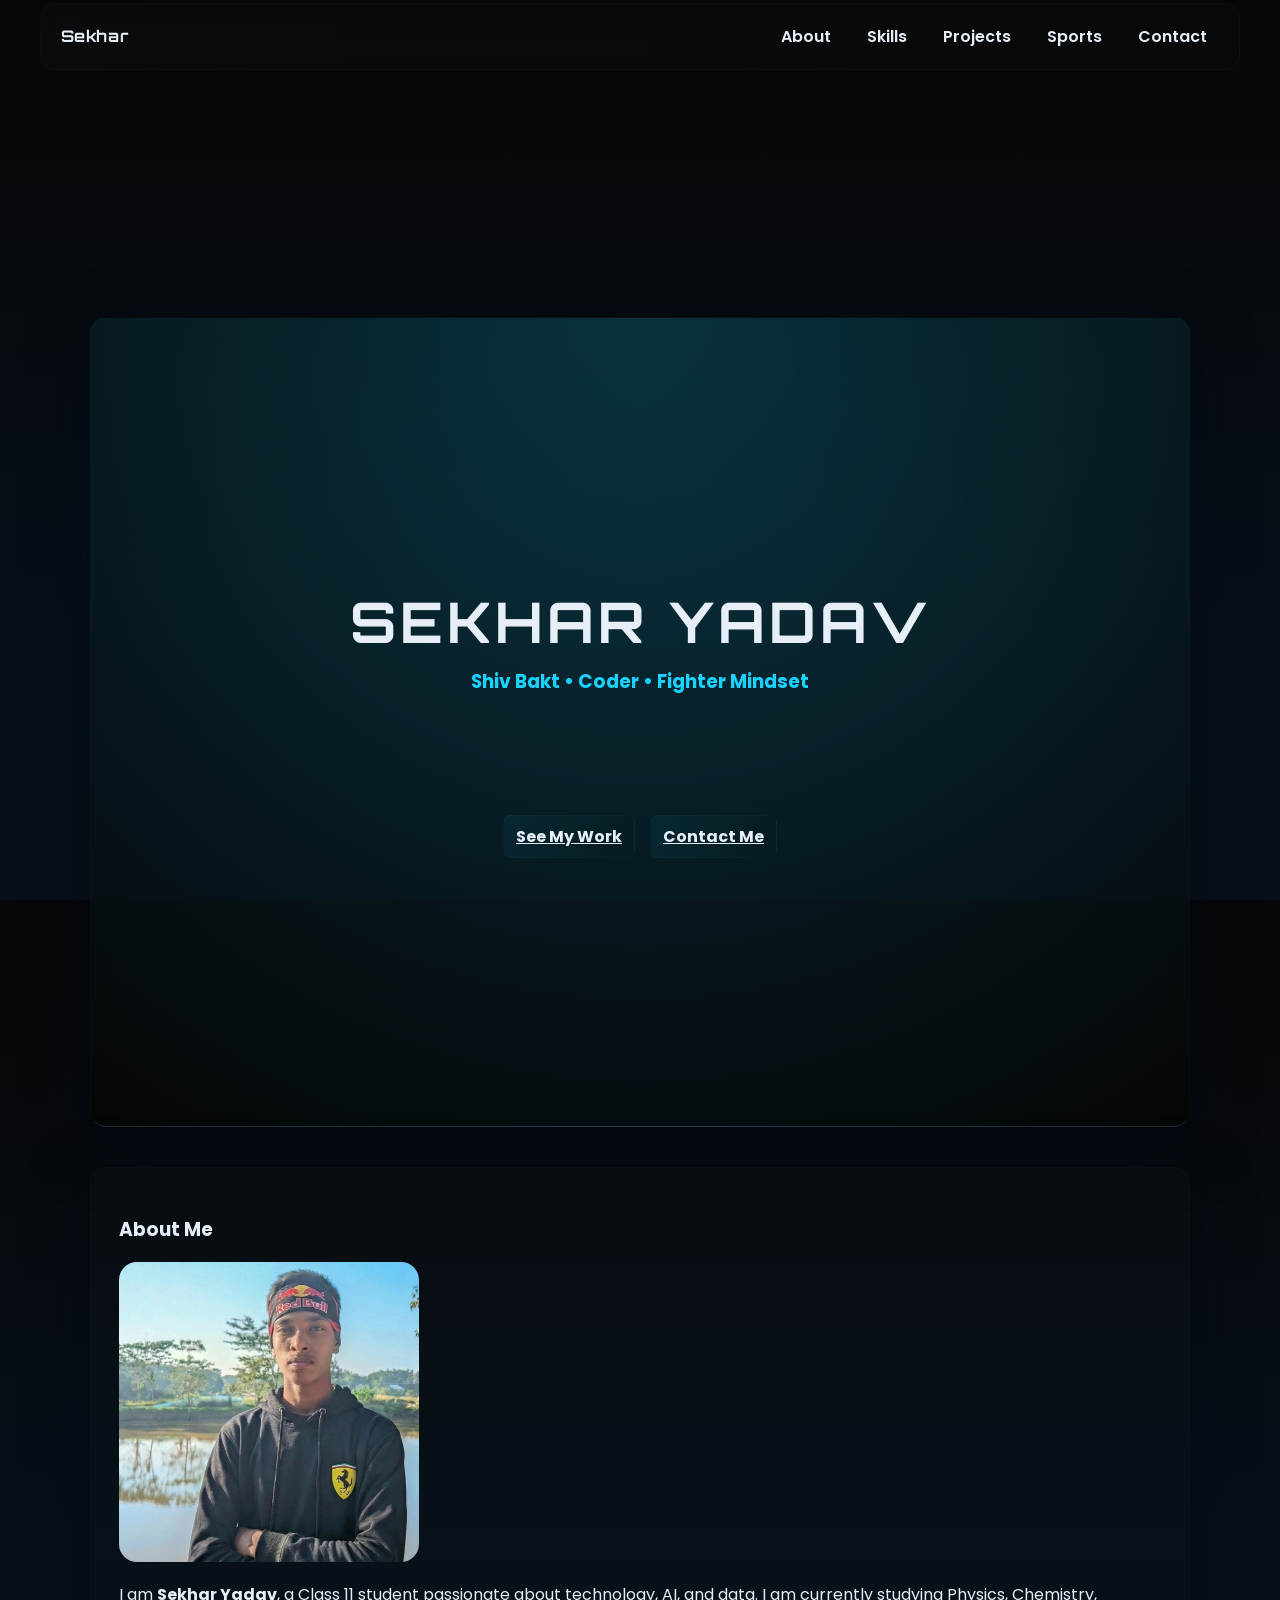
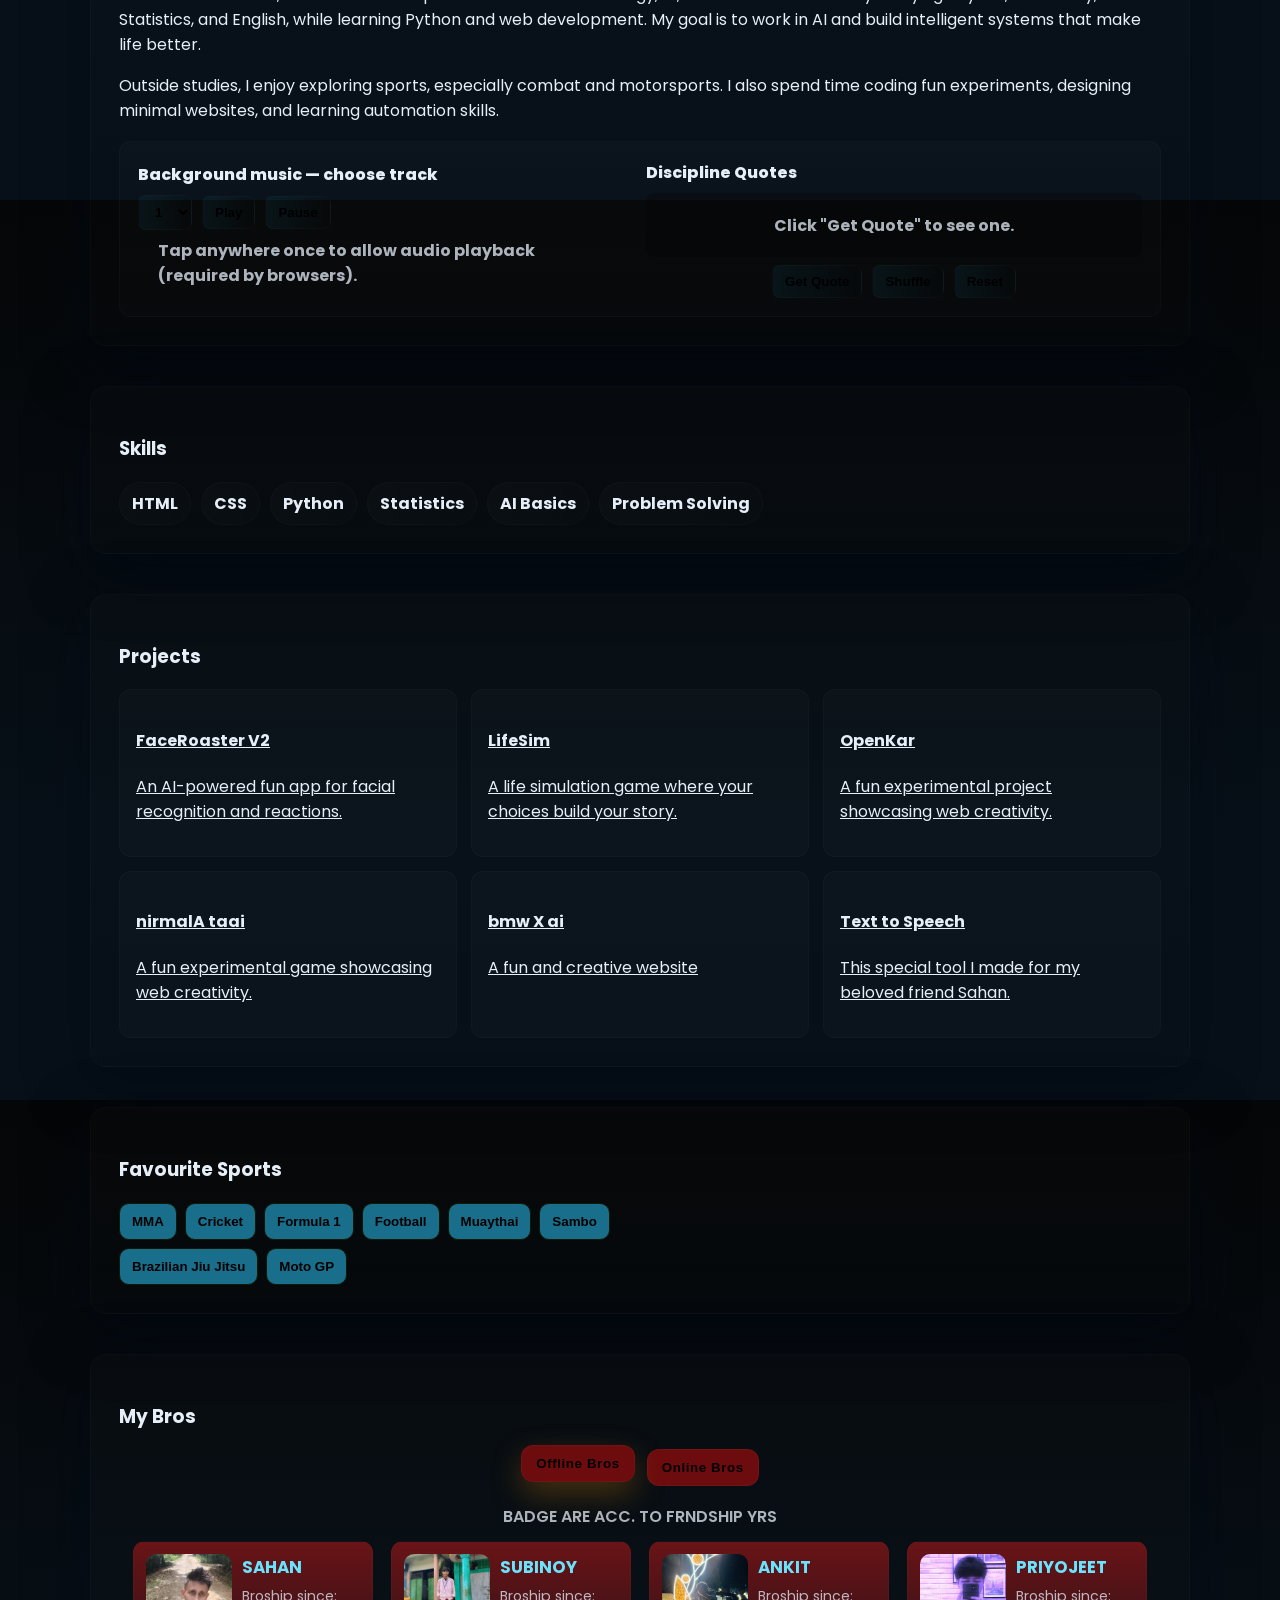
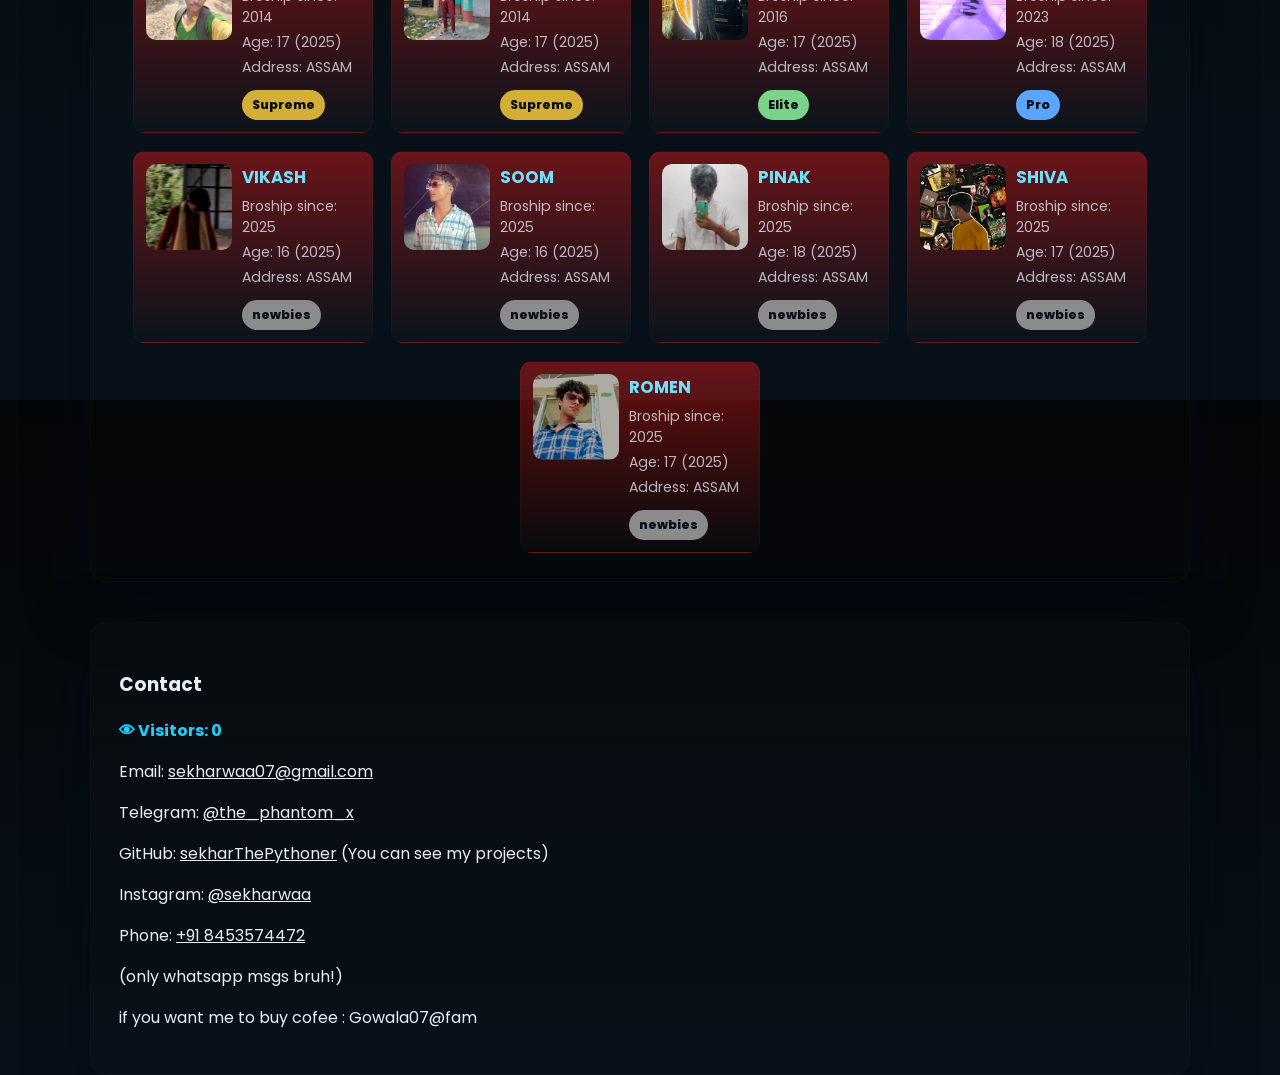
<file: index.html>
<!doctype html>
<html lang="en">
<head>
  <meta charset="utf-8" />
  <meta name="viewport" content="width=device-width,initial-scale=1" />
  <title>Sekhar — Personal Biography</title>
  <meta name="description" content="Sekhar Yadav — student, learner, aspiring AI dev." />
  <link href="https://fonts.googleapis.com/css2?family=Poppins:wght@300;500;700;900&family=Orbitron:wght@400;700&display=swap" rel="stylesheet">
  <style>
    :root{
      --accent:#19d3ff;
      --accent2:#6ae3ff;
      --muted:rgba(230,238,248,0.75);
      --card:rgba(255,255,255,0.03);
      --gold: #d4af37;
      --elite: #7bd389;
      --pro: #5aa6ff;
      --newbie: #8b8b8b;
    }
    *{box-sizing:border-box}
    html,body{height:100%;margin:0;background:linear-gradient(180deg,#050607 0%, #071018 70%);font-family:Poppins,system-ui,Arial;color:#e6eef8}
    a{color:inherit}
    header{position:fixed;inset:0 0 auto 0;height:72px;display:flex;align-items:center;justify-content:center;z-index:999}
    nav{width:100%;max-width:1200px;display:flex;justify-content:space-between;align-items:center;padding:12px 20px;border-radius:14px;background:linear-gradient(90deg, rgba(255,255,255,0.02), rgba(255,255,255,0.01));backdrop-filter:blur(6px);border:1px solid rgba(255,255,255,0.02)}
    .brand{font-family:Orbitron,system-ui;font-weight:700;letter-spacing:0.6px}
    .navlinks{display:flex;gap:12px}
    .navlinks a{padding:8px 12px;border-radius:8px;text-decoration:none;font-weight:600}
    .navlinks a:hover{background:linear-gradient(90deg,rgba(25,211,255,0.05),transparent)}
    main{padding-top:120px;z-index:2;position:relative}
    section{max-width:1100px;margin:40px auto;padding:28px;border-radius:16px;background:linear-gradient(180deg,rgba(255,255,255,0.01),rgba(255,255,255,0.005));box-shadow:0 18px 60px rgba(2,8,20,0.6);border:1px solid rgba(255,255,255,0.02)}
    .portrait{width:300px;height:300px;border-radius:18px;overflow:hidden;background:linear-gradient(180deg,#061018,#051015);display:grid;place-items:center;margin-bottom:20px}
    .portrait img{width:100%;height:100%;object-fit:cover}
    .skills{display:flex;flex-wrap:wrap;gap:10px}
    .skill{padding:8px 12px;border-radius:999px;background:linear-gradient(90deg,rgba(255,255,255,0.02),rgba(255,255,255,0.01));font-weight:700;border:1px solid rgba(255,255,255,0.02)}
    .projects{display:grid;grid-template-columns:repeat(auto-fit,minmax(260px,1fr));gap:14px}
    .card-small{padding:16px;border-radius:12px;background:rgba(255,255,255,0.02);border:1px solid rgba(255,255,255,0.02);transition:transform .2s ease, box-shadow .3s ease}
    .card-small:hover{transform:translateY(-6px);box-shadow:0 8px 24px rgba(25,211,255,0.1)}
    .sports-grid{display:grid;grid-template-columns:1fr 420px;gap:20px;align-items:start}
    .sports-list{display:flex;flex-wrap:wrap;gap:8px}
    .sport-btn{padding:10px 12px;border-radius:10px;background:rgba(30, 136, 171, 0.804);border:1px solid rgb(16, 27, 2);cursor:pointer;font-weight:700;transition:0.3s}
    .sport-btn:hover{background:rgba(0, 0, 0, 0.615)}
    .sport-btn.active{box-shadow:0 10px 30px rgba(7, 178, 235, 0.887);transform:translateY(-6px)}
    .sport-detail{padding:14px;border-radius:12px;background:rgba(0, 0, 0, 0.767);min-height:260px;border:1px solid rgb(238, 241, 6);display:none;gap:12px;align-items:center}
    .sport-detail.active{display:flex;animation:fadeIn 0.6s ease}
    @keyframes fadeIn{from{opacity:0;transform:translateY(10px)}to{opacity:1;transform:translateY(0)}}
    .sport-detail img{width:180px;height:180px;object-fit:cover;border-radius:12px}
    .sport-text{flex:1}
    .fav-list{margin-top:8px;color:var(--muted)}
    /* ----- Bros Section styles ----- */
    .bros-toggle{display:flex;gap:12px;justify-content:center;margin-bottom:18px}
    .bros-btn{padding:10px 14px;border-radius:12px;background:rgba(161, 13, 13, 0.665);border:1px solid rgba(255,255,255,0.03);cursor:pointer;font-weight:800;letter-spacing:0.6px}
    .bros-btn.active{box-shadow:0 12px 30px rgba(149, 90, 11, 0.441);transform:translateY(-4px)}
    .bros-note{color:var(--muted);text-align:center;margin-bottom:12px;font-weight:600}
    .bros-grid{display:flex;flex-wrap:wrap;gap:18px;justify-content:center}
    .id-card{
      width:240px;
      background:linear-gradient(180deg, rgba(201, 25, 25, 0.51), rgba(255,255,255,0.01));
      border:1px solid rgba(255,255,255,0.02);
      border-radius:12px;
      padding:12px;
      text-align:left;
      transition:transform .18s ease, box-shadow .25s ease;
      display:flex;
      gap:10px;
      align-items:flex-start;
    }
    .id-card:hover{transform:translateY(-6px);box-shadow:0 12px 30px rgba(0,0,0,0.6)}
    .id-photo{width:86px;height:86px;border-radius:10px;overflow:hidden;flex:0 0 86px;background:#0a0a0a}
    .id-photo img{width:100%;height:100%;object-fit:cover;display:block}
    .id-meta{flex:1}
    .id-meta h4{margin:0 0 6px 0;color:var(--accent2);font-size:1.05rem}
    .id-meta p{margin:4px 0;font-size:0.88rem;color:var(--muted)}
    .badge{
      display:inline-block;padding:6px 10px;border-radius:999px;font-weight:800;margin-top:8px;font-size:0.78rem;
    }
    .badge.Supreme{background:var(--gold);color:#071018}
    .badge.Elite{background:var(--elite);color:#071018}
    .badge.Pro{background:var(--pro);color:#071018}
    .badge.newbies{background:var(--newbie);color:#071018}
    /* Quote section */
    .quote-wrap{display:flex;flex-direction:column;align-items:center;gap:12px;padding:18px;border-radius:12px;background:linear-gradient(180deg, rgba(255,255,255,0.02), rgba(255,255,255,0.01));border:1px solid rgba(255,255,255,0.02)}
    .quote-display{min-height:64px;padding:12px;border-radius:8px;background:rgba(0,0,0,0.25);width:100%;text-align:center;font-weight:700;display:flex;align-items:center;justify-content:center;color:var(--muted)}
    .quote-controls{display:flex;gap:10px;align-items:center}
    .btn{padding:8px 12px;border-radius:8px;background:linear-gradient(90deg,rgba(25,211,255,0.06),transparent);border:1px solid rgba(255,255,255,0.02);cursor:pointer;font-weight:700}
    .music-controls{display:flex;gap:10px;align-items:center;flex-wrap:wrap}
    /* responsive tweaks */
    @media (max-width:720px){
      .sports-grid{grid-template-columns:1fr}
      .id-card{width:100%}
      .portrait{width:220px;height:220px}
      .sport-detail img{width:140px;height:140px}
    }
    audio{display:none}
    .fade{animation:fadeIn .3s ease}
    p.tap-note{margin:8px 20px;color:var(--muted);font-weight:700}
  </style>
</head>


<body>
 <canvas id="fx"></canvas>
<div id="scanline"></div>


  <!-- single audio element, src set dynamically -->
  <audio id="bg-music" loop></audio>
  <header>
    <nav>
      <div class="brand">Sekhar</div>
      <div class="navlinks">
        <a href="#about">About</a>
        <a href="#skills">Skills</a>
        <a href="#projects">Projects</a>
        <a href="#sports">Sports</a>
        <a href="#contact">Contact</a>
      </div>
    </nav>
  </header>

  <main>
   <section style="
  min-height:90vh;
  display:flex;
  flex-direction:column;
  justify-content:center;
  align-items:center;
  text-align:center;
  background:radial-gradient(circle at top,#19d3ff33,#050607);
  border-bottom:1px solid rgba(255,255,255,0.1);
">
  <h1 style="font-family:Orbitron;font-size:3.5rem;letter-spacing:4px;margin:0">
    SEKHAR YADAV
  </h1>
  <h3 style="color:#19d3ff;margin-top:10px">
    Shiv Bakt • Coder • Fighter Mindset
  </h3>
  <p id="typewriter"></p>
  <p id="typewriter" style="color:#aaa;font-weight:700;font-size:1.1rem;margin-top:20px"></p>
  <div style="margin-top:30px;display:flex;gap:15px;flex-wrap:wrap;justify-content:center">
    <a href="#projects" class="btn">See My Work</a>
    <a href="#contact" class="btn">Contact Me</a>
  </div>
</section>
 
    <section id="about">
      <h3>About Me</h3>
      <div class="portrait"><img src="me.jpg" alt="Sekhar's photo"></div>
      <p>I am <strong>Sekhar Yadav</strong>, a Class 11 student passionate about technology, AI, and data. I am currently studying Physics, Chemistry, Statistics, and English, while learning Python and web development. My goal is to work in AI and build intelligent systems that make life better.</p>
      <p>Outside studies, I enjoy exploring sports, especially combat and motorsports. I also spend time coding fun experiments, designing minimal websites, and learning automation skills.
      </p>

      <!-- Music controls -->
      <div style="margin-top:18px" class="quote-wrap">
        <div style="width:100%;display:flex;justify-content:space-between;align-items:center;gap:12px;flex-wrap:wrap">
          <div style="flex:1;min-width:220px">
            <div style="font-weight:800;margin-bottom:8px">Background music — choose track</div>
            <div class="music-controls">
              <select id="music-select" class="btn" aria-label="choose background music">
                <option value="bgsong.mp3">1</option>
                <option value="bgsong1.mp3"> 2</option>
                <option value="bgsong2.mp3">3</option>
                <option value="bgsong3.mp3">4</option>
                <option value="bgsong4.mp3">5</option>
              </select>
              <button id="play-toggle" class="btn">Play</button>
              <button id="pause-btn" class="btn">Pause</button>
            </div>
            <p class="tap-note">Tap anywhere once to allow audio playback (required by browsers).</p>
          </div>

          <!-- Quote mini section inside about for visibility -->
          <div style="min-width:320px;flex:1">
            <div style="font-weight:800;margin-bottom:8px">Discipline Quotes</div>
            <div class="quote-display" id="quote-display">Click "Get Quote" to see one.</div>
            <div class="quote-controls" style="justify-content:center;margin-top:8px">
              <button id="get-quote" class="btn">Get Quote</button>
              <button id="shuffle-quotes" class="btn">Shuffle</button>
              <button id="reset-quotes" class="btn">Reset</button>
            </div>
          </div>
        </div>
      </div>
    </section>

    <section id="skills">
      <h3>Skills</h3>
      <div class="skills">
        <div class="skill">HTML</div>
        <div class="skill">CSS</div>
        <div class="skill">Python</div>
        <div class="skill">Statistics</div>
        <div class="skill">AI Basics</div>
        <div class="skill">Problem Solving</div>
      </div>
    </section>

    <section id="projects">
      <h3>Projects</h3>
      <div class="projects">
        <a href="https://facedetectorbysekhar.vercel.app/" target="_blank" class="card-small">
          <h4>FaceRoaster V2</h4>
          <p>An AI-powered fun app for facial recognition and reactions.</p>
        </a>
        <a href="https://lifesim-by-sekharyadav.vercel.app" target="_blank" class="card-small">
          <h4>LifeSim</h4>
          <p>A life simulation game where your choices build your story.</p>
        </a>
        <a href="https://openkar.vercel.app" target="_blank" class="card-small">
          <h4>OpenKar</h4>
          <p>A fun experimental project showcasing web creativity.</p>
        </a>
        <a href="https://nirmala-saga-v1.vercel.app/" target="_blank" class="card-small">
          <h4>nirmalA taai</h4>
          <p>A fun experimental game showcasing web creativity.</p>
        </a>
        <a href="https://bmwxyadav.vercel.app/" target="_blank" class="card-small">
          <h4>bmw X ai</h4>
          <p>A fun and creative website</p>
        </a>
        <a href="https://text-to-speech-three-pearl.vercel.app/" target="_blank" class="card-small">
          <h4>Text to Speech</h4>
          <p>This special tool I made for my beloved friend Sahan.</p>
        </a>
      </div>
    </section>

    <section id="sports">
      <h3>Favourite Sports</h3>
      <div class="sports-grid">
        <div>
          <div class="sports-list" id="sports-list">
            <button class="sport-btn" data-sport="mma">MMA</button>
            <button class="sport-btn" data-sport="cricket">Cricket</button>
            <button class="sport-btn" data-sport="formula1">Formula 1</button>
            <button class="sport-btn" data-sport="football">Football</button>
            <button class="sport-btn" data-sport="muaythai">Muaythai</button>
            <button class="sport-btn" data-sport="sambo">Sambo</button>
            <button class="sport-btn" data-sport="bjj">Brazilian Jiu Jitsu</button>
            <button class="sport-btn" data-sport="motogp">Moto GP</button>
          </div>
        </div>
        <div id="sports-details"></div>
      </div>
    </section>

    <!-- BROS SECTION (same as you had) -->
    <section id="bros">
  <h3>My Bros</h3>
  <div class="bros-toggle">
    <button id="btn-offline" class="bros-btn active" onclick="showBros('offline')">Offline Bros</button>
    <button id="btn-online" class="bros-btn" onclick="showBros('online')">Online Bros</button>
  </div>
  <div class="bros-note">BADGE ARE ACC. TO FRNDSHIP YRS</div>

  <!-- Offline bros -->
  <div id="bros-offline" class="bros-grid" style="display:flex;">
    <div class="id-card">
      <div class="id-photo"><img src="sayon.jpg" alt="SAHAN"></div>
      <div class="id-meta">
        <h4>SAHAN</h4>
        <p>Broship since: 2014</p>
        <p>Age: 17 (2025)</p>
        <p>Address: ASSAM</p>
        <div class="badge Supreme">Supreme</div>
      </div>
    </div>

    <div class="id-card">
      <div class="id-photo"><img src="subinoy.png" alt="SUBINOY"></div>
      <div class="id-meta">
        <h4>SUBINOY</h4>
        <p>Broship since: 2014</p>
        <p>Age: 17 (2025)</p>
        <p>Address: ASSAM</p>
        <div class="badge Supreme">Supreme</div>
      </div>
    </div>

    <div class="id-card">
      <div class="id-photo"><img src="ankit.jpg" alt="ANKIT"></div>
      <div class="id-meta">
        <h4>ANKIT</h4>
        <p>Broship since: 2016</p>
        <p>Age: 17 (2025)</p>
        <p>Address: ASSAM</p>
        <div class="badge Elite">Elite</div>
      </div>
    </div>

    <div class="id-card">
      <div class="id-photo"><img src="priyo.png" alt="PRIYOJEET"></div>
      <div class="id-meta">
        <h4>PRIYOJEET</h4>
        <p>Broship since: 2023</p>
        <p>Age: 18 (2025)</p>
        <p>Address: ASSAM</p>
        <div class="badge Pro">Pro</div>
      </div>
    </div>

    <div class="id-card">
      <div class="id-photo"><img src="vikash.png" alt="VIKASH"></div>
      <div class="id-meta">
        <h4>VIKASH</h4>
        <p>Broship since: 2025</p>
        <p>Age: 16 (2025)</p>
        <p>Address: ASSAM</p>
        <div class="badge newbies">newbies</div>
      </div>
    </div>

    <div class="id-card">
      <div class="id-photo"><img src="soom.png" alt="SOOM"></div>
      <div class="id-meta">
        <h4>SOOM</h4>
        <p>Broship since: 2025</p>
        <p>Age: 16 (2025)</p>
        <p>Address: ASSAM</p>
        <div class="badge newbies">newbies</div>
      </div>
    </div>

    <div class="id-card">
      <div class="id-photo"><img src="pinak.png" alt="PINAK"></div>
      <div class="id-meta">
        <h4>PINAK</h4>
        <p>Broship since: 2025</p>
        <p>Age: 18 (2025)</p>
        <p>Address: ASSAM</p>
        <div class="badge newbies">newbies</div>
      </div>
    </div>

    <div class="id-card">
      <div class="id-photo"><img src="shiva.jpg" alt="SHIVA"></div>
      <div class="id-meta">
        <h4>SHIVA</h4>
        <p>Broship since: 2025</p>
        <p>Age: 17 (2025)</p>
        <p>Address: ASSAM</p>
        <div class="badge newbies">newbies</div>
      </div>
    </div>

    <div class="id-card">
      <div class="id-photo"><img src="romen.png" alt="ROMEN"></div>
      <div class="id-meta">
        <h4>ROMEN</h4>
        <p>Broship since: 2025</p>
        <p>Age: 17 (2025)</p>
        <p>Address: ASSAM</p>
        <div class="badge newbies">newbies</div>
      </div>
    </div>
  </div>

  <!-- Online bros -->
 <div id="bros-online" class="bros-grid" style="display:none;">

  <div class="id-card">
    <div class="id-photo"><img src="chitrangsh1.png" alt="CHITRANGSH"></div>
    <div class="id-meta">
      <h4>CHITRANGSH</h4>
      <p>Broship since: Aug, 2024</p>
      <p>Age: 20 (2025)</p>
      <p>Address: West Bengal</p>
      <div class="badge Supreme">Supreme</div>
    </div>
  </div>

  <div class="id-card">
    <div class="id-photo"><img src="raunak.jpg" alt="RAUNAK"></div>
    <div class="id-meta">
      <h4>RAUNAK</h4>
      <p>Broship since: May, 2025</p>
      <p>Age: 17 (2025)</p>
      <p>Address: UTTARPRADESH</p>
      <div class="badge Elite">Elite</div>
    </div>
  </div>

  <div class="id-card">
    <div class="id-photo"><img src="akshat.png" alt="Akshat"></div>
    <div class="id-meta">
      <h4>AKSHAT</h4>
      <p>Broship since: June, 2025</p>
      <p>Age: 17 (2025)</p>
      <p>Address: UP</p>
      <div class="badge Pro">Pro</div>
    </div>
  </div>

  <div class="id-card">
    <div class="id-photo"><img src="randheer.jpg" alt="RANDEER"></div>
    <div class="id-meta">
      <h4>RANDEER</h4>
      <p>Broship since: June, 2025</p>
      <p>Age: 18 (2025)</p>
      <p>Address: Bihar</p>
      <div class="badge Pro">Pro</div>
    </div>
  </div>
     <div class="id-card">
    <div class="id-photo"><img src="shivam1.png" alt="Shivam"></div>
    <div class="id-meta">
      <h4>SHIVAM</h4>
      <p>Broship since: september, 2025</p>
      <p>Age: 20 (2025)</p>
      <p>Address: MUMBAI</p>
      <div class="badge Pro">Newbies</div>
    </div>
  </div>


</div>

</section>


    <section id="contact">
      <h3>Contact</h3>
      <p style="color:#19d3ff;font-weight:700">
👁 Visitors: <span id="visits">0</span>
</p>

      <p>Email: <a href="mailto:sekharwaa07@gmail.com">sekharwaa07@gmail.com</a></p>
      <p>Telegram: <a href="https://t.me/the_phantom_x" target="_blank">@the_phantom_x</a></p>
      <p>GitHub: <a href="https://github.com/sekharThePythoner" target="_blank">sekharThePythoner</a> (You can see my projects)</p>
      <p>Instagram: <a href="https://www.instagram.com/sekharwaa/" target="_blank">@sekharwaa</a></p>
      <p>Phone: <a href="tel:+918453574472">+91 8453574472</a></p>(only whatsapp msgs bruh!)
      <p> if you want me to buy cofee : Gowala07@fam</p>
    </section>
  </main>

  <script>
    // ----- Sports data and UI (kept) -----
    const sports = {
      mma:{img:'mma.jpeg',desc:'Mixed Martial Arts (MMA) is a full-contact combat sport combining striking and grappling.',fav:'Khabib Nurmagomedov, Charles Oliveira, Dustin Poirier, Prime Conor, Khamzat Chimaev, Islam Makhachev, DC, Merab'},
      cricket:{img:'cricket.jpeg',desc:'Cricket blends skill, patience, and team play — a balance of focus and creativity.',fav:'MSD Dhoni, Hardik, Rohit',team:'India'},
      formula1:{img:'formula1.jpeg',desc:'Formula 1 is high-speed precision racing with elite drivers and engineering brilliance.',fav:'Max Verstappen'},
      football:{img:'football.jpeg',desc:'Football unites passion, skill, and rhythm — played and loved worldwide.',fav:'Diego Maradona, R9, CR7, Neymar'},
      muaythai:{img:'muaythai.jpeg',desc:'Muay Thai, the art of eight limbs, uses elbows, knees, fists, and shins in perfect balance.',fav:'Rodtang (Iron Man)'},
      sambo:{img:'sambo.jpeg',desc:'Sambo combines judo and wrestling — efficient, powerful, and fast.',fav:'Fedor Emelianenko'},
      bjj:{img:'bjj.jpeg',desc:'Brazilian Jiu Jitsu rewards technique and control — a mind game on the mat.',fav:'Charles Oliveira (Do Bronx)'},
      motogp:{img:'motogp.jpeg',desc:'MotoGP — raw speed and daring control on two wheels.',fav:'Valentino Rossi'}
    };

    const list=document.getElementById('sports-list');
    const container=document.getElementById('sports-details');

    list.addEventListener('click',e=>{
      if(e.target.classList.contains('sport-btn')){
        const key=e.target.dataset.sport;
        document.querySelectorAll('.sport-btn').forEach(b=>b.classList.remove('active'));
        e.target.classList.add('active');
        const s=sports[key];
        container.innerHTML=`<div class='sport-detail active'><img src='${s.img}' alt='${key}'><div class='sport-text'><h4>${key.toUpperCase()}</h4><div>${s.desc}</div><div class='fav-list'>Favorite: ${s.fav}${s.team?` | Team: ${s.team}`:''}</div></div></div>`;
      }
    });

    // ----- BG music logic (5 tracks) -----
    const music = document.getElementById('bg-music');
    const musicSelect = document.getElementById('music-select');
    const playBtn = document.getElementById('play-toggle');
    const pauseBtn = document.getElementById('pause-btn');

    // ensure user interaction unlocks audio: play once on first global click
    function enableAudioOnFirstInteraction() {
      function unlock(){
        if (!music.src) {
          // set to currently selected
          music.src = musicSelect.value;
        }
        music.play().catch(()=>{ /* ignore */ });
        window.removeEventListener('click', unlock);
      }
      window.addEventListener('click', unlock, { once: true });
    }
    enableAudioOnFirstInteraction();

    // when select changes, switch src and play (if currently playing)
    musicSelect.addEventListener('change', () => {
      const wasPlaying = !music.paused && !music.ended;
      music.src = musicSelect.value;
      if (wasPlaying) music.play().catch(()=>{});
    });

    playBtn.addEventListener('click', () => {
      if (!music.src) music.src = musicSelect.value;
      music.play().then(()=>{ playBtn.textContent = 'Playing'; }).catch(()=>{ /* privacy */ });
    });
    pauseBtn.addEventListener('click', () => {
      music.pause();
      playBtn.textContent = 'Play';
    });

    // small UI sync
    music.addEventListener('play', () => playBtn.textContent = 'Playing');
    music.addEventListener('pause', () => playBtn.textContent = 'Play');

    // ----- Bros toggle logic (defensive) -----
    function showBros(which){
      const off = document.getElementById('bros-offline');
      const onl = document.getElementById('bros-online');
      const btnOff = document.getElementById('btn-offline');
      const btnOn = document.getElementById('btn-online');
      if(!off || !onl || !btnOff || !btnOn){
        console.warn('Bros section element missing; toggle aborted.');
        return;
      }
      if(which === 'offline'){
        off.style.display = 'flex';
        onl.style.display = 'none';
        btnOff.classList.add('active');
        btnOn.classList.remove('active');
      } else {
        off.style.display = 'none';
        onl.style.display = 'flex';
        btnOff.classList.remove('active');
        btnOn.classList.add('active');
      }
      off.classList.remove('fade'); onl.classList.remove('fade');
      void off.offsetWidth; void onl.offsetWidth;
      off.classList.add('fade'); onl.classList.add('fade');
    }

    // ----- Quotes system -----
    // Your 50 quotes exactly as provided:
    const QUOTES = [
      "Discipline is doing what needs to be done, even when you don’t feel like doing it.",
      "Motivation fades; discipline stays.",
      "You don’t need more motivation — you need more self-control.",
      "Discipline means training your mind to obey you, not your emotions.",
      "When motivation dies, discipline takes over.",
      "The difference between the successful and the average is consistency.",
      "Don’t chase motivation; build habits.",
      "Discipline is the bridge between goals and reality.",
      "Do it tired. Do it bored. Do it anyway.",
      "Your mood doesn’t matter; your actions do.",
      "Motivation gets you started, discipline keeps you going.",
      "The best version of you doesn’t depend on feelings — it depends on discipline.",
      "Be stronger than your excuses.",
      "One hour of discipline beats ten hours of inspiration.",
      "Comfort kills dreams; discipline builds them.",
      "You don’t rise to the level of motivation — you fall to the level of discipline.",
      "Real strength is doing it when no one’s watching.",
      "You can’t be motivated every day, but you can be disciplined every day.",
      "Losers wait for inspiration; winners work through boredom.",
      "Motivation is temporary; discipline is permanent.",
      "Get addicted to progress, not motivation.",
      "Small daily actions create massive results over time.",
      "Be the person who shows up no matter what.",
      "Emotion says stop; discipline says go.",
      "Success doesn’t need motivation — it needs consistency.",
      "Your future self is watching your discipline right now.",
      "Discipline is self-respect in action.",
      "Learn to love the grind; it’s where greatness grows.",
      "Discipline doesn’t care about your feelings — only your results.",
      "Motivation is for beginners; discipline is for finishers.",
      "Nobody is coming to save you — train yourself.",
      "Consistency will do what motivation never could.",
      "You can rest when it’s done.",
      "Control your mind, or it will control you.",
      "Motivation is a spark; discipline is the fire that keeps burning.",
      "Discipline is choosing what you want most over what you want now.",
      "Comfort is a slow killer.",
      "Every time you skip the hard work, you train your mind to quit.",
      "The grind won’t love you back — but it will reward you.",
      "Motivation makes noise; discipline makes results.",
      "Build a routine so strong that it doesn’t need motivation.",
      "Winners don’t wait to feel ready.",
      "Discipline doesn’t shout — it quietly builds empires.",
      "Your success depends on what you do when you don’t want to do it.",
      "You’ll never always be motivated — but you can always be disciplined.",
      "Pain teaches discipline; comfort teaches nothing.",
      "Stay consistent — even slow progress beats quitting.",
      "Discipline turns goals into habits and habits into results.",
      "The grind is lonely, but the success is loud.",
      "Don’t feel it. Just do it."
    ];

    // We'll shuffle once and serve quotes in sequence; can shuffle again on demand
    let quotePool = [];
    function shufflePool(){
      quotePool = QUOTES.slice();
      for (let i = quotePool.length - 1; i > 0; i--) {
        const j = Math.floor(Math.random() * (i + 1));
        [quotePool[i], quotePool[j]] = [quotePool[j], quotePool[i]];
      }
    }
    shufflePool();
    let quoteIndex = 0;

    const display = document.getElementById('quote-display');
    const getQuoteBtn = document.getElementById('get-quote');
    const shuffleBtn = document.getElementById('shuffle-quotes');
    const resetBtn = document.getElementById('reset-quotes');

    function showNextQuote(){
      if(quotePool.length === 0) shufflePool();
      if(quoteIndex >= quotePool.length) {
        // all shown, reshuffle
        shufflePool();
        quoteIndex = 0;
      }
      const q = quotePool[quoteIndex++];
      display.textContent = q;
      // small flash animation
      display.classList.remove('fade');
      void display.offsetWidth;
      display.classList.add('fade');
    }

    getQuoteBtn.addEventListener('click', showNextQuote);
    shuffleBtn.addEventListener('click', () => { shufflePool(); quoteIndex = 0; showNextQuote(); });
    resetBtn.addEventListener('click', () => { shufflePool(); quoteIndex = 0; display.textContent = 'Click "Get Quote" to see one.'; });

    // Optional: show one quote on page load (commented)
    // showNextQuote();

  </script>
</body>
</html>
</file>
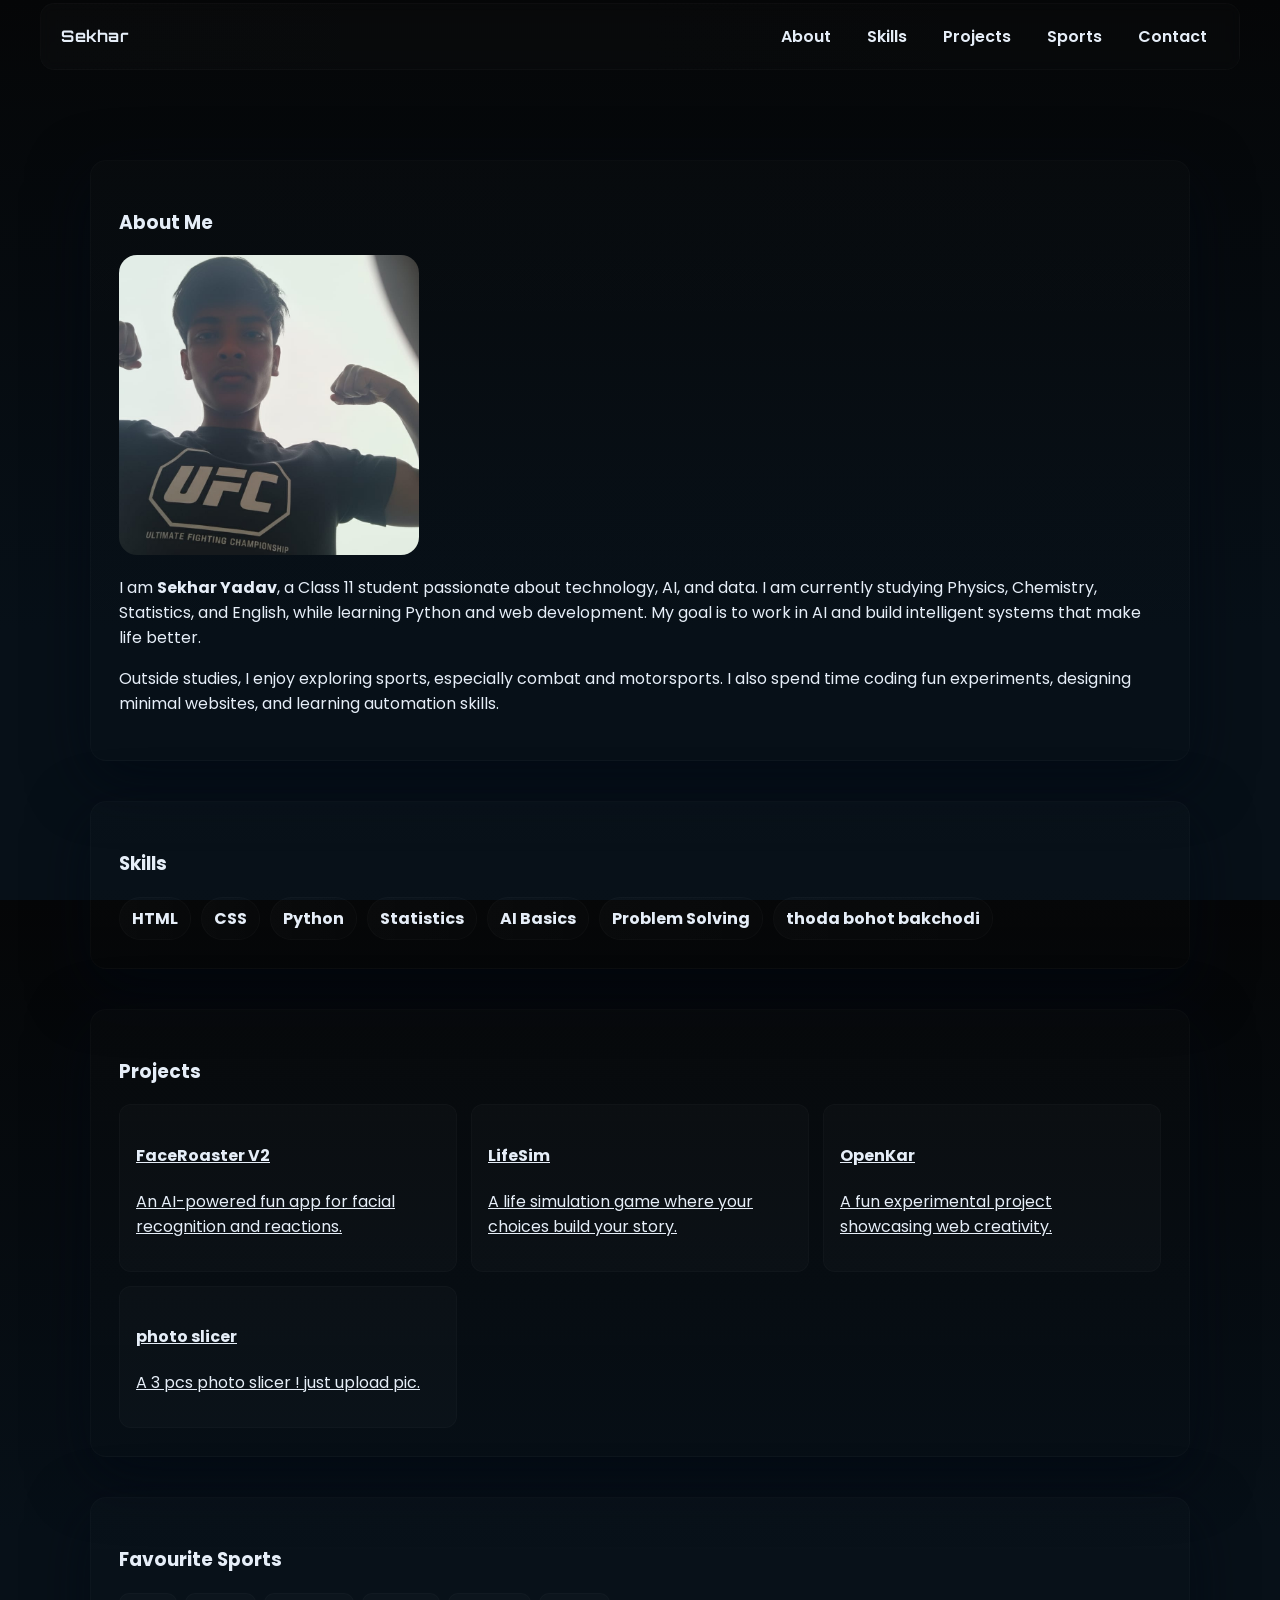
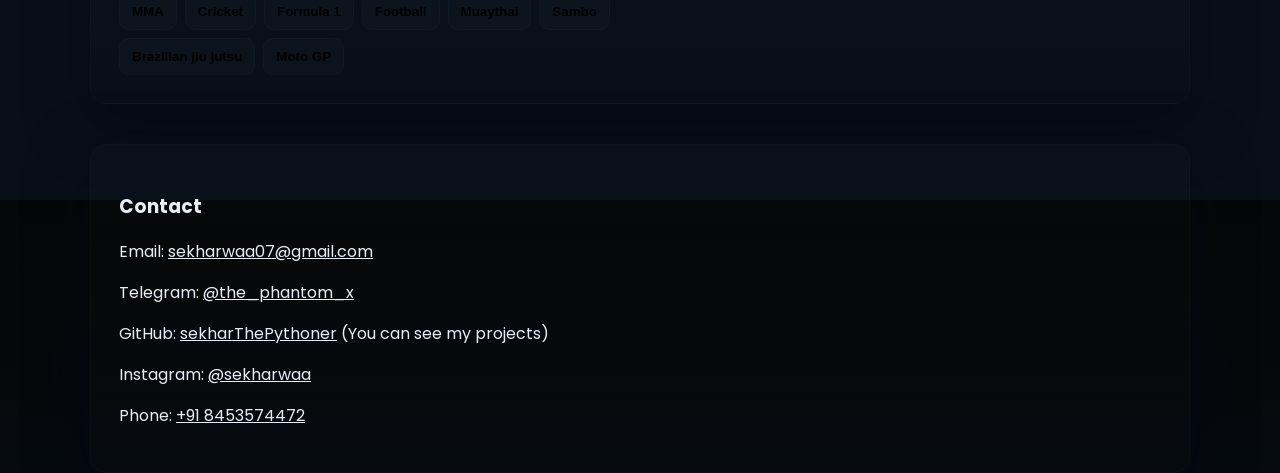
<file: bio.html>
<!doctype html>
<html lang="en">
<head>
  <meta charset="utf-8" />
  <meta name="viewport" content="width=device-width,initial-scale=1" />
  <title>Sekhar — Personal Biography</title>
  <meta name="description" content="Sekhar Yadav — student, learner, aspiring AI dev." />
  <link href="https://fonts.googleapis.com/css2?family=Poppins:wght@300;500;700;900&family=Orbitron:wght@400;700&display=swap" rel="stylesheet">
  <style>
    :root{--bg:#07080a;--accent:#19d3ff;--accent2:#6ae3ff;--muted:rgba(230,238,248,0.75);--card:rgba(255,255,255,0.03)}
    *{box-sizing:border-box}
    html,body{height:100%;margin:0;background:linear-gradient(180deg,#050607 0%, #071018 70%);font-family:Poppins,system-ui,Arial;color:#e6eef8}
    a{color:inherit}

    header{position:fixed;inset:0 0 auto 0;height:72px;display:flex;align-items:center;justify-content:center;z-index:999}
    nav{width:100%;max-width:1200px;display:flex;justify-content:space-between;align-items:center;padding:12px 20px;border-radius:14px;background:linear-gradient(90deg, rgba(255,255,255,0.02), rgba(255,255,255,0.01));backdrop-filter:blur(6px);border:1px solid rgba(255,255,255,0.02)}
    .brand{font-family:Orbitron,system-ui;font-weight:700;letter-spacing:0.6px}
    .navlinks{display:flex;gap:12px}
    .navlinks a{padding:8px 12px;border-radius:8px;text-decoration:none;font-weight:600}
    .navlinks a:hover{background:linear-gradient(90deg,rgba(25,211,255,0.05),transparent)}

    main{padding-top:120px;z-index:2;position:relative}
    section{max-width:1100px;margin:40px auto;padding:28px;border-radius:16px;background:linear-gradient(180deg,rgba(255,255,255,0.01),rgba(255,255,255,0.005));box-shadow:0 18px 60px rgba(2,8,20,0.6);border:1px solid rgba(255,255,255,0.02)}

    .portrait{width:300px;height:300px;border-radius:18px;overflow:hidden;background:linear-gradient(180deg,#061018,#051015);display:grid;place-items:center;margin-bottom:20px}
    .portrait img{width:100%;height:100%;object-fit:cover}

    .skills{display:flex;flex-wrap:wrap;gap:10px}
    .skill{padding:8px 12px;border-radius:999px;background:linear-gradient(90deg,rgba(255,255,255,0.02),rgba(255,255,255,0.01));font-weight:700;border:1px solid rgba(255,255,255,0.02)}

    .projects{display:grid;grid-template-columns:repeat(auto-fit,minmax(260px,1fr));gap:14px}
    .card-small{padding:16px;border-radius:12px;background:rgba(255,255,255,0.02);border:1px solid rgba(255,255,255,0.02);transition:transform .2s ease, box-shadow .3s ease}
    .card-small:hover{transform:translateY(-6px);box-shadow:0 8px 24px rgba(25,211,255,0.1)}

    .sports-grid{display:grid;grid-template-columns:1fr 420px;gap:20px;align-items:start}
    .sports-list{display:flex;flex-wrap:wrap;gap:8px}
    .sport-btn{padding:10px 12px;border-radius:10px;background:rgba(255,255,255,0.02);border:1px solid rgba(255,255,255,0.02);cursor:pointer;font-weight:700;transition:0.3s}
    .sport-btn:hover{background:rgba(25,211,255,0.08)}
    .sport-btn.active{box-shadow:0 10px 30px rgba(25,211,255,0.06);transform:translateY(-6px)}
    .sport-detail{padding:14px;border-radius:12px;background:rgba(255,255,255,0.02);min-height:260px;border:1px solid rgba(255,255,255,0.02);display:none;gap:12px;align-items:center}
    .sport-detail.active{display:flex;animation:fadeIn 0.6s ease}
    @keyframes fadeIn{from{opacity:0;transform:translateY(10px)}to{opacity:1;transform:translateY(0)}}
    .sport-detail img{width:180px;height:180px;object-fit:cover;border-radius:12px}
    .sport-text{flex:1}
    .fav-list{margin-top:8px;color:var(--muted)}

    audio{display:none}
  </style>
</head>
<body>
  <audio id="bg-music" src="bgsong.mp3" loop></audio>

  <header><nav>
    <div class="brand">Sekhar</div>
    <div class="navlinks">
      <a href="#about">About</a>
      <a href="#skills">Skills</a>
      <a href="#projects">Projects</a>
      <a href="#sports">Sports</a>
      <a href="#contact">Contact</a>
    </div>
  </nav></header>

  <main>
    <section id="about">
      <h3>About Me</h3>
      <div class="portrait"><img src="mypic.jpg" alt="Sekhar's photo"></div>
      <p>I am <strong>Sekhar Yadav</strong>, a Class 11 student passionate about technology, AI, and data. I am currently studying Physics, Chemistry, Statistics, and English, while learning Python and web development. My goal is to work in AI and build intelligent systems that make life better.</p>
      <p>Outside studies, I enjoy exploring sports, especially combat and motorsports. I also spend time coding fun experiments, designing minimal websites, and learning automation skills.</p>
    </section>

    <section id="skills">
      <h3>Skills</h3>
      <div class="skills">
        <div class="skill">HTML</div>
        <div class="skill">CSS</div>
        <div class="skill">Python</div>
        <div class="skill">Statistics</div>
        <div class="skill">AI Basics</div>
        <div class="skill">Problem Solving</div>
          <div class="skill">thoda bohot bakchodi</div>
      </div>
    </section>

    <section id="projects">
      <h3>Projects</h3>
      <div class="projects">
        <a href="https://faceroasterv2.vercel.app" target="_blank" class="card-small">
          <h4>FaceRoaster V2</h4>
          <p>An AI-powered fun app for facial recognition and reactions.</p>
        </a>
        <a href="https://lifesim-by-sekharyadav.vercel.app" target="_blank" class="card-small">
          <h4>LifeSim</h4>
          <p>A life simulation game where your choices build your story.</p>
        </a>
        <a href="https://openkar.vercel.app" target="_blank" class="card-small">
          <h4>OpenKar</h4>
          <p>A fun experimental project showcasing web creativity.</p>
        </a>
         <a href="https://photoslicer.vercel.app" target="_blank" class="card-small">
          <h4>photo slicer</h4>
          <p>A 3 pcs photo slicer ! just upload pic.</p>
        </a>
      </div>
    </section>

    <section id="sports">
      <h3>Favourite Sports</h3>
      <div class="sports-grid">
        <div>
          <div class="sports-list" id="sports-list">
            <button class="sport-btn" data-sport="mma">MMA</button>
            <button class="sport-btn" data-sport="cricket">Cricket</button>
            <button class="sport-btn" data-sport="formula1">Formula 1</button>
            <button class="sport-btn" data-sport="football">Football</button>
            <button class="sport-btn" data-sport="muaythai">Muaythai</button>
            <button class="sport-btn" data-sport="sambo">Sambo</button>
            <button class="sport-btn" data-sport="bjj">Brazilian jiu jutsu</button>
            <button class="sport-btn" data-sport="motogp">Moto GP</button>
          </div>
        </div>
        <div id="sports-details"></div>
      </div>
    </section>

    <section id="contact">
      <h3>Contact</h3>
      <p>Email: <a href="mailto:sekharwaa07@gmail.com">sekharwaa07@gmail.com</a></p>
      <p>Telegram: <a href="https://t.me/the_phantom_x" target="_blank">@the_phantom_x</a></p>
      <p>GitHub: <a href="https://github.com/sekharThePythoner" target="_blank">sekharThePythoner</a> (You can see my projects)</p>
      <p>Instagram: <a href="https://www.instagram.com/sekharwaa/" target="_blank">@sekharwaa</a></p>
      <p>Phone: <a href="tel:+918453574472">+91 8453574472</a></p>
    </section>
  </main>

  <script>
    const sports = {
      mma:{img:'mma.jpeg',desc:'Mixed Martial Arts (MMA) is a full-contact combat sport combining striking and grappling.',fav:'Khabib Nurmagomedov, Charles Oliveira, Dustin Poirier, Prime Conor, Khamzat Chimaev, Islam Makhachev, DC, Merab'},
      cricket:{img:'cricket.jpeg',desc:'Cricket blends skill, patience, and team play — a balance of focus and creativity.',fav:'MSD Dhoni, Hardik, Rohit',team:'India'},
      formula1:{img:'formula1.jpeg',desc:'Formula 1 is high-speed precision racing with elite drivers and engineering brilliance.',fav:'Max Verstappen'},
      football:{img:'football.jpeg',desc:'Football unites passion, skill, and rhythm — played and loved worldwide.',fav:'Diego Maradona, R9, CR7, Neymar'},
      muaythai:{img:'muaythai.jpeg',desc:'Muay Thai, the art of eight limbs, uses elbows, knees, fists, and shins in perfect balance.',fav:'Rodtang (Iron Man)'},
      sambo:{img:'sambo.jpeg',desc:'Sambo combines judo and wrestling — efficient, powerful, and fast.',fav:'Fedor Emelianenko'},
      bjj:{img:'bjj.jpeg',desc:'Brazilian Jiu Jitsu rewards technique and control — a mind game on the mat.',fav:'Charles Oliveira (Do Bronx)'},
      motogp:{img:'motogp.jpeg',desc:'MotoGP — raw speed and daring control on two wheels.',fav:'Valentino Rossi'}
    };

    const list=document.getElementById('sports-list');
    const container=document.getElementById('sports-details');

    list.addEventListener('click',e=>{
      if(e.target.classList.contains('sport-btn')){
        const key=e.target.dataset.sport;
        document.querySelectorAll('.sport-btn').forEach(b=>b.classList.remove('active'));
        e.target.classList.add('active');
        const s=sports[key];
        container.innerHTML=`<div class='sport-detail active'><img src='${s.img}' alt='${key}'><div class='sport-text'><h4>${key.toUpperCase()}</h4><div>${s.desc}</div><div class='fav-list'>Favorite: ${s.fav}${s.team?` | Team: ${s.team}`:''}</div></div></div>`;
      }
    });

    const music=document.getElementById('bg-music');
    window.addEventListener('click',()=>{music.play();},{once:true});
  </script>
</body>
</html>
</file>
